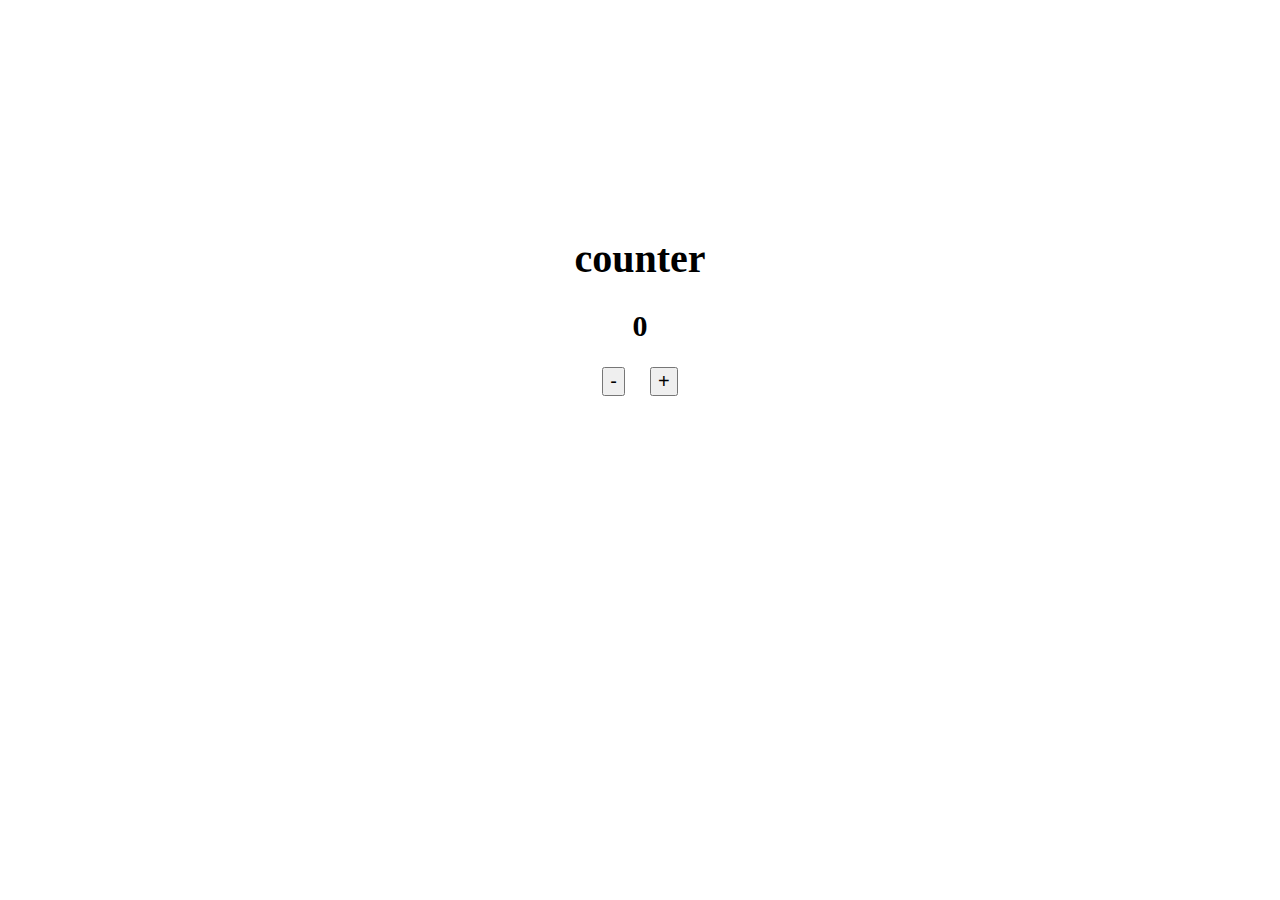
<file: counter/count.html>
<!DOCTYPE html>
<html lang="en">
<head>
    <meta charset="UTF-8">
    <meta name="viewport" content="width=device-width, initial-scale=1.0">
    <title>Document</title>
    <link rel="stylesheet" href="cout.css">
</head>
<body>
    <div class="count">
    <h1 >counter</h1>
    <h2 id="idk">0</h2>
    <button id="dec">-</button>
    <button id="inc">+</button>
    </div>
    <script src="count.js"></script>
</body>
</html>
</file>
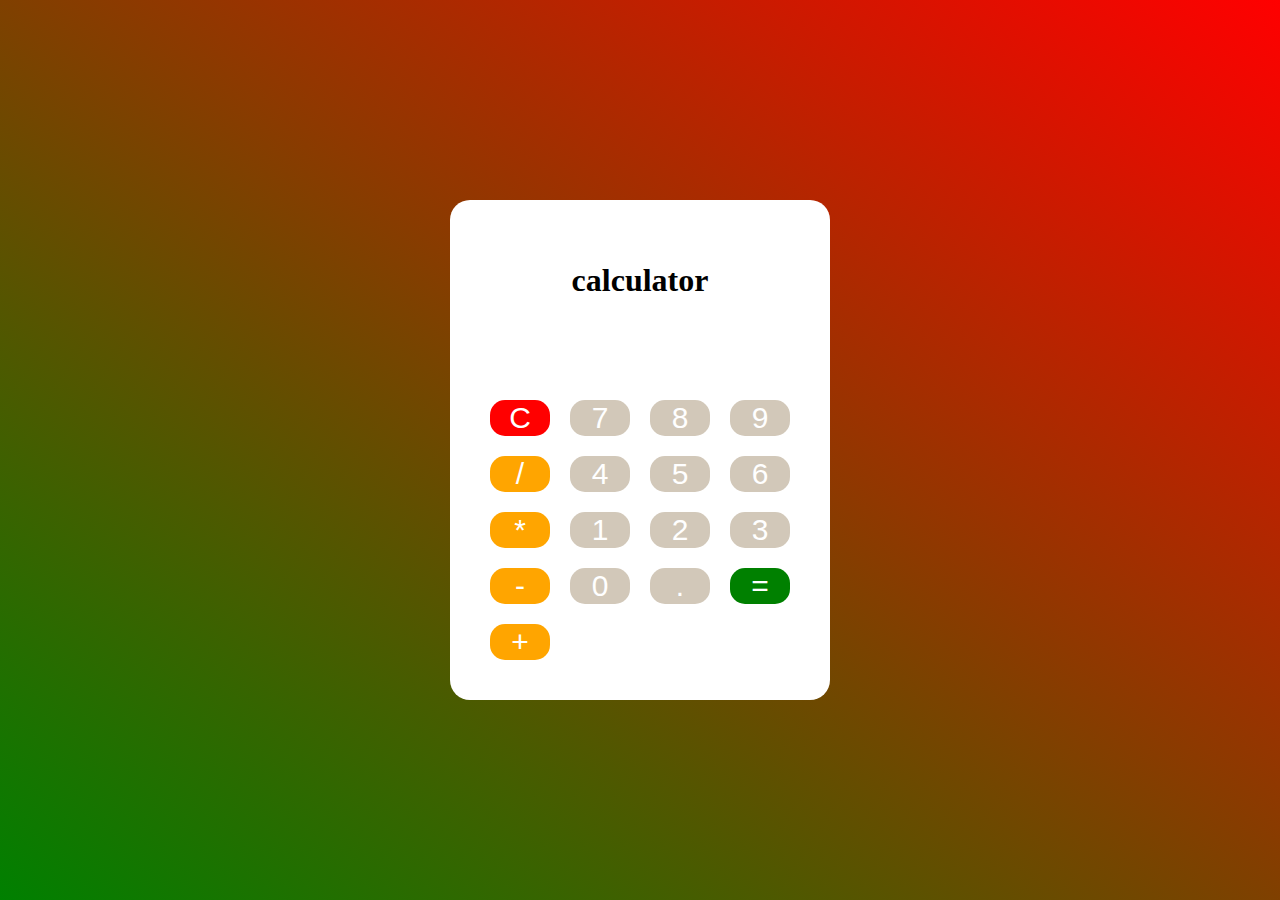
<file: sample cal/sam cal.html>
<!DOCTYPE html>
<html lang="en">
<head>
    <meta charset="UTF-8">
    <meta name="viewport" content="width=device-width, initial-scale=1.0">
    <title>sample calculator </title>
    <link rel="stylesheet" href="sam.css">
</head>
<body>
    <div class="calculator">
    <div>
        <h1 >calculator</h1>
        <input type="text" id="cov" readonly>
    </div>
    <div class="cal">
        <button onclick='cleared()' class="red">C</button>
        <button onclick="append('7')">7 </button>
        <button onclick="append('8')">8</button>
        <button onclick="append('9')">9</button>
        <button onclick="append('/')" class="add">/</button>
        <button onclick="append('4')">4</button>
        <button onclick="append('5')">5</button>
        <button onclick="append('6')">6</button>
        <button onclick="append('*')" class="add">*</button>
        <button onclick="append('1')">1</button>
        <button onclick="append('2')">2</button>
        <button onclick="append('3')">3</button>
        <button onclick="append('-')" class="add">-</button>
        <button onclick="append('0')">0</button>
        <button onclick="append('.')">.</button>
        <button class="green" onclick="calculate()">=</button>
        <button onclick="append('+')" class="add">+</button>
    </div>
    </div>
    <script src="sam.js"></script>
    
</body>
</html>
</file>
<file: counter/cout.css>
.count{
  text-align: center;
  padding-top: 200px;
  gap: 30px;
  font-size: 20px;
}
#dec{
    font-size: 20px;
margin-right: 10px;
}
#inc{
     font-size: 20px;
     margin-left: 10px;
}
</file>
<file: sample cal/sam.css>
.cal{
    display: grid;
    grid-template-columns: repeat(4,1fr);
    gap: 20px;
    margin-top: 30px ;
}
.calculator{
    text-align:center;
    width: 300px;
    background-color: white;
    border-radius: 20px;
    padding: 40px;
}
body{
    margin: 0;
    padding: 0;
     box-sizing: border-box;
    height: 100vh;
    display: flex;
    justify-content: center;
   align-items: center;
   background-image: linear-gradient(to right top,green,red);
  }
#cov{
     height: 3rem;
     width: 100%;
     border: none;
     outline: none;
     padding-right: 10px; 
     font-size: 30px;
     text-align: right;
}
button{
    font-size: 30px;
    background-color: rgb(210, 200, 185);
    border: none;
    border-radius: 15px;
    color: white;
}
.red{
    background-color: red;
}
.green{
    background-color: green;
}
.add{
    background-color: orange;
}
</file>
